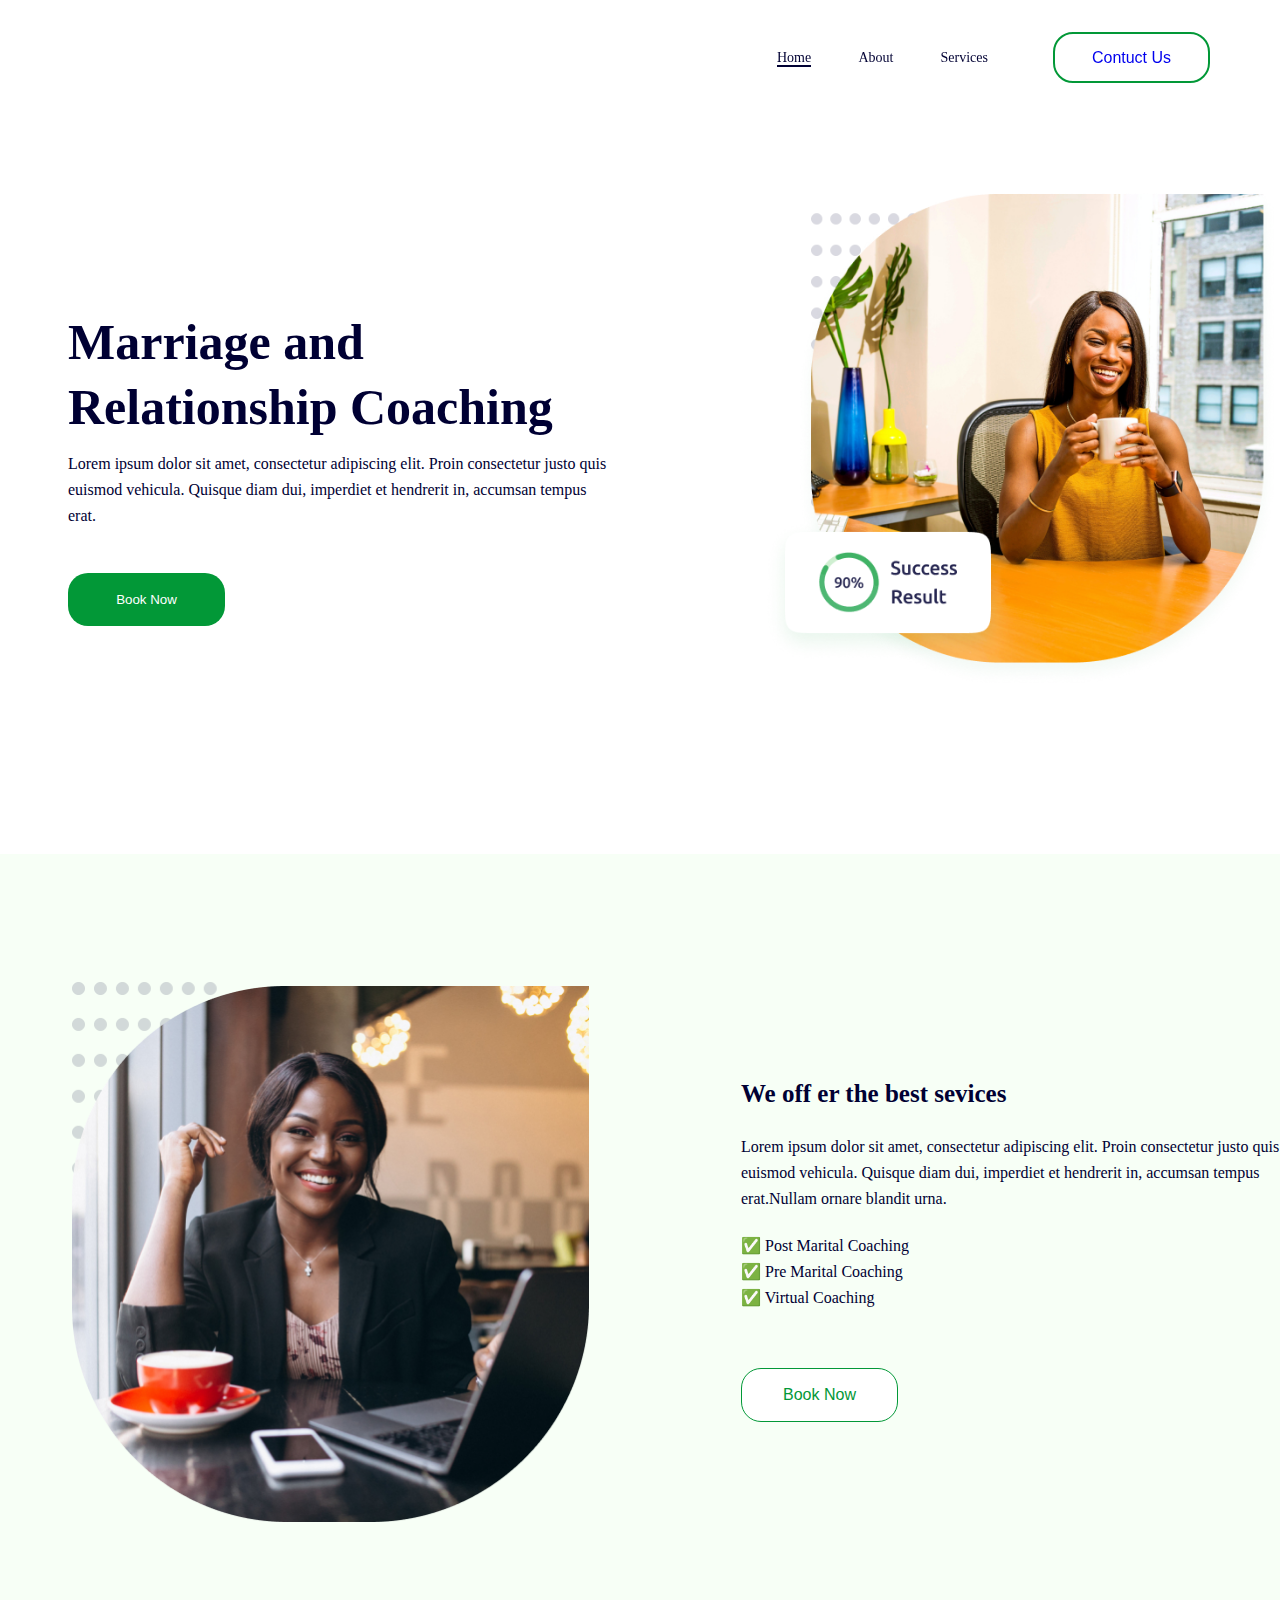
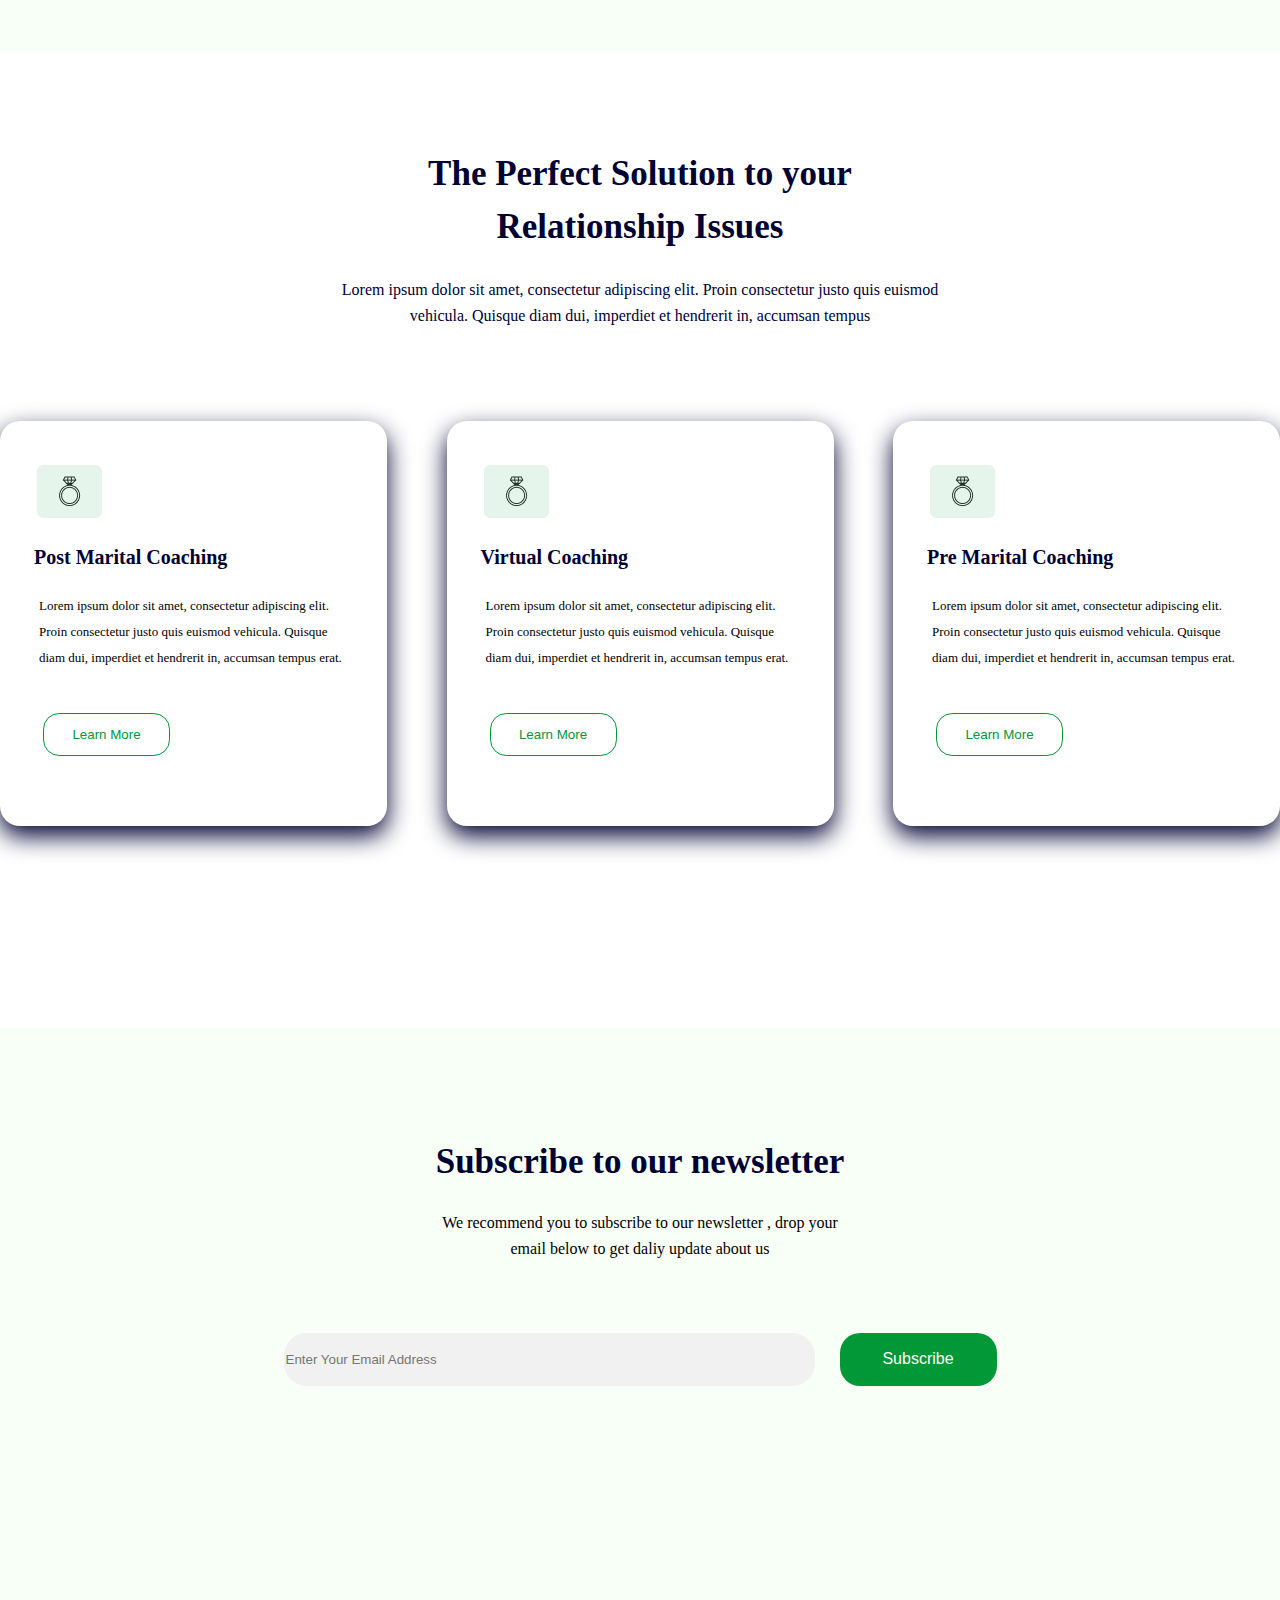
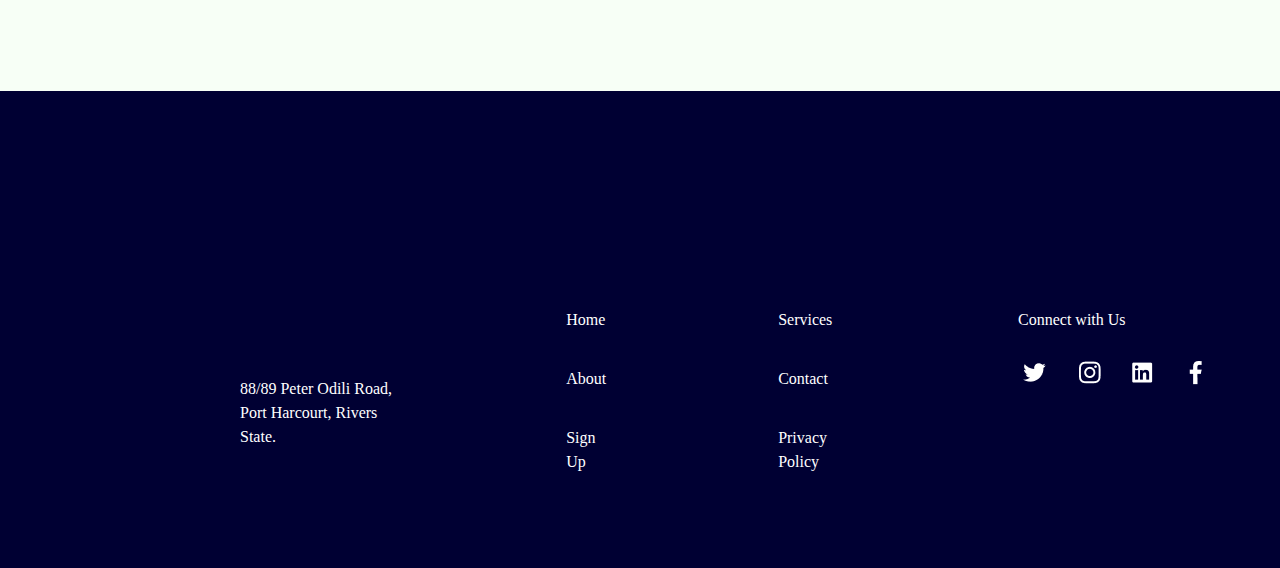
<file: index.html>
<!DOCTYPE html>
<html lang="en">
  <head>
    <meta charset="UTF-8" />
    <meta name="viewport" content="width=device-width, initial-scale=1.0" />
    <title>Dzabila</title>
    <link rel="stylesheet" href="./css/reset.css" />
    <link rel="stylesheet" href="./css/styles.css" />
    <link rel="stylesheet" href="./css/shared.css ">
  </head>
  <body>
    <header>
      <div class="header__container">
        <nav>
          <ul class="nav__list">
            <li><a href="index.html" class="nav__list--a active">Home</a></li>
            <li><a href="about.html" class="nav__list--a">About</a></li>
            <li><a href="services.html" class="nav__list--a">Services</a></li>
          </ul>
        </nav>
        <button class="contact__button" type="button"><a href="contact.html">Contuct Us</a></button>
      </div>
    </header>
    <main>
      <section class="section__one">
        <div class="section__one--container">
          <h1>Marriage and Relationship Coaching</h1>
          <p>
            Lorem ipsum dolor sit amet, consectetur adipiscing elit. Proin
            consectetur justo quis euismod vehicula. Quisque diam dui, imperdiet
            et hendrerit in, accumsan tempus erat.
          </p>
          <button type="button" class="book__button">Book Now</button>
        </div>
        <div class="section__one--image">
          <img src="./img/Group 81.png" alt="Woman drinks coffee" />
        </div>
      </section>
      <section class="section__two">
        <div class="section__two--wrapper">
            <div class="section__two--image">
                <img src="./img/Group 83.png" alt="women smiling" />
              </div>
              <div class="section__two--container">
                <h2>We off er the best sevices</h2>
                <p>
                  Lorem ipsum dolor sit amet, consectetur adipiscing elit. Proin
                  consectetur justo quis euismod vehicula. Quisque diam dui, imperdiet
                  et hendrerit in, accumsan tempus erat.Nullam ornare blandit urna.
                </p>
                <ul class="section__two--list">
                  <li>✅ Post Marital Coaching</li>
                  <li>✅ Pre Marital Coaching</li>
                  <li>✅ Virtual Coaching</li>
                </ul>
                <button type="button" class="book">Book Now</button>
              </div>
        </div>
        
      </section>
      <section class="section__three">
        <h1>The Perfect Solution to your Relationship Issues</h1>
        <h3>
          Lorem ipsum dolor sit amet, consectetur adipiscing elit. Proin
          consectetur justo quis euismod vehicula. Quisque diam dui, imperdiet
          et hendrerit in, accumsan tempus
        </h3>
        <div class="section__three--container">
          <div class="box">
            <div class="icon"><img src="./img/Group 94.png" alt="icon"></div>
            <h2> Post Marital Coaching</h2>
            <p>
              Lorem ipsum dolor sit amet, consectetur adipiscing elit. Proin
              consectetur justo quis euismod vehicula. Quisque diam dui,
              imperdiet et hendrerit in, accumsan tempus erat.
            </p>
            <button type="button" class="learn__button">Learn More</button>
          </div>
          <div class="box">
            <div class="icon"><img src="./img/Group 94.png" alt="icon"></div>
            <h2>Virtual Coaching</h2>
            <p>
              Lorem ipsum dolor sit amet, consectetur adipiscing elit. Proin
              consectetur justo quis euismod vehicula. Quisque diam dui,
              imperdiet et hendrerit in, accumsan tempus erat.
            </p>
            <button type="button" class="learn__button">Learn More</button>
          </div>
          <div class="box">
            <div class="icon"><img src="./img/Group 94.png" alt="icon"></div>
            <h2>Pre Marital Coaching</h2>
            <p>
              Lorem ipsum dolor sit amet, consectetur adipiscing elit. Proin
              consectetur justo quis euismod vehicula. Quisque diam dui,
              imperdiet et hendrerit in, accumsan tempus erat.
            </p>
            <button type="button" class="learn__button">Learn More</button>
          </div>
        </div>
      </section>
      <section class="section__four">
        <div class="section__four--wrapper">
            <h1>Subscribe to our newsletter</h1>
            <p>We recommend you to subscribe to our newsletter , drop 
                your email below to get daliy update about us</p>
            <div class="form">
                <input type="email" placeholder="Enter Your Email Address" class="email">
                <button type="button" class="subscribe__button">Subscribe</button>
            </div>
        </div>
      </section>
    </main>
    <footer>
        <div class="footer__container">
            <address>88/89 Peter Odili Road, Port Harcourt, Rivers State.</address>
            <ul class="footer__list">
                <li><a href="#">Home</a></li>
                <li><a href="#">About</a></li>
                <li><a href="#">Sign Up</a></li>
            </ul>
            <ul class="footer__list">
                <li><a href="#">Services</a></li>
                <li> <a href="#">Contact</a></li>
                <li><a href="#">Privacy  Policy</a></li>
            </ul>
            <div class="connect">
                <p>Connect with Us</p>
                <div class="icons">
                    <img src="./img/carbon_logo-twitter.png" alt="icon">
                    <img src="./img/fe_instagram.png" alt="icon">
                    <img src="./img/Group 2.png" alt="icon">
                    <img src="./img/Group 3.png" alt="icon">
                </div>
            </div>
            
        </div>
    </footer>
  </body>
</html>
</file>
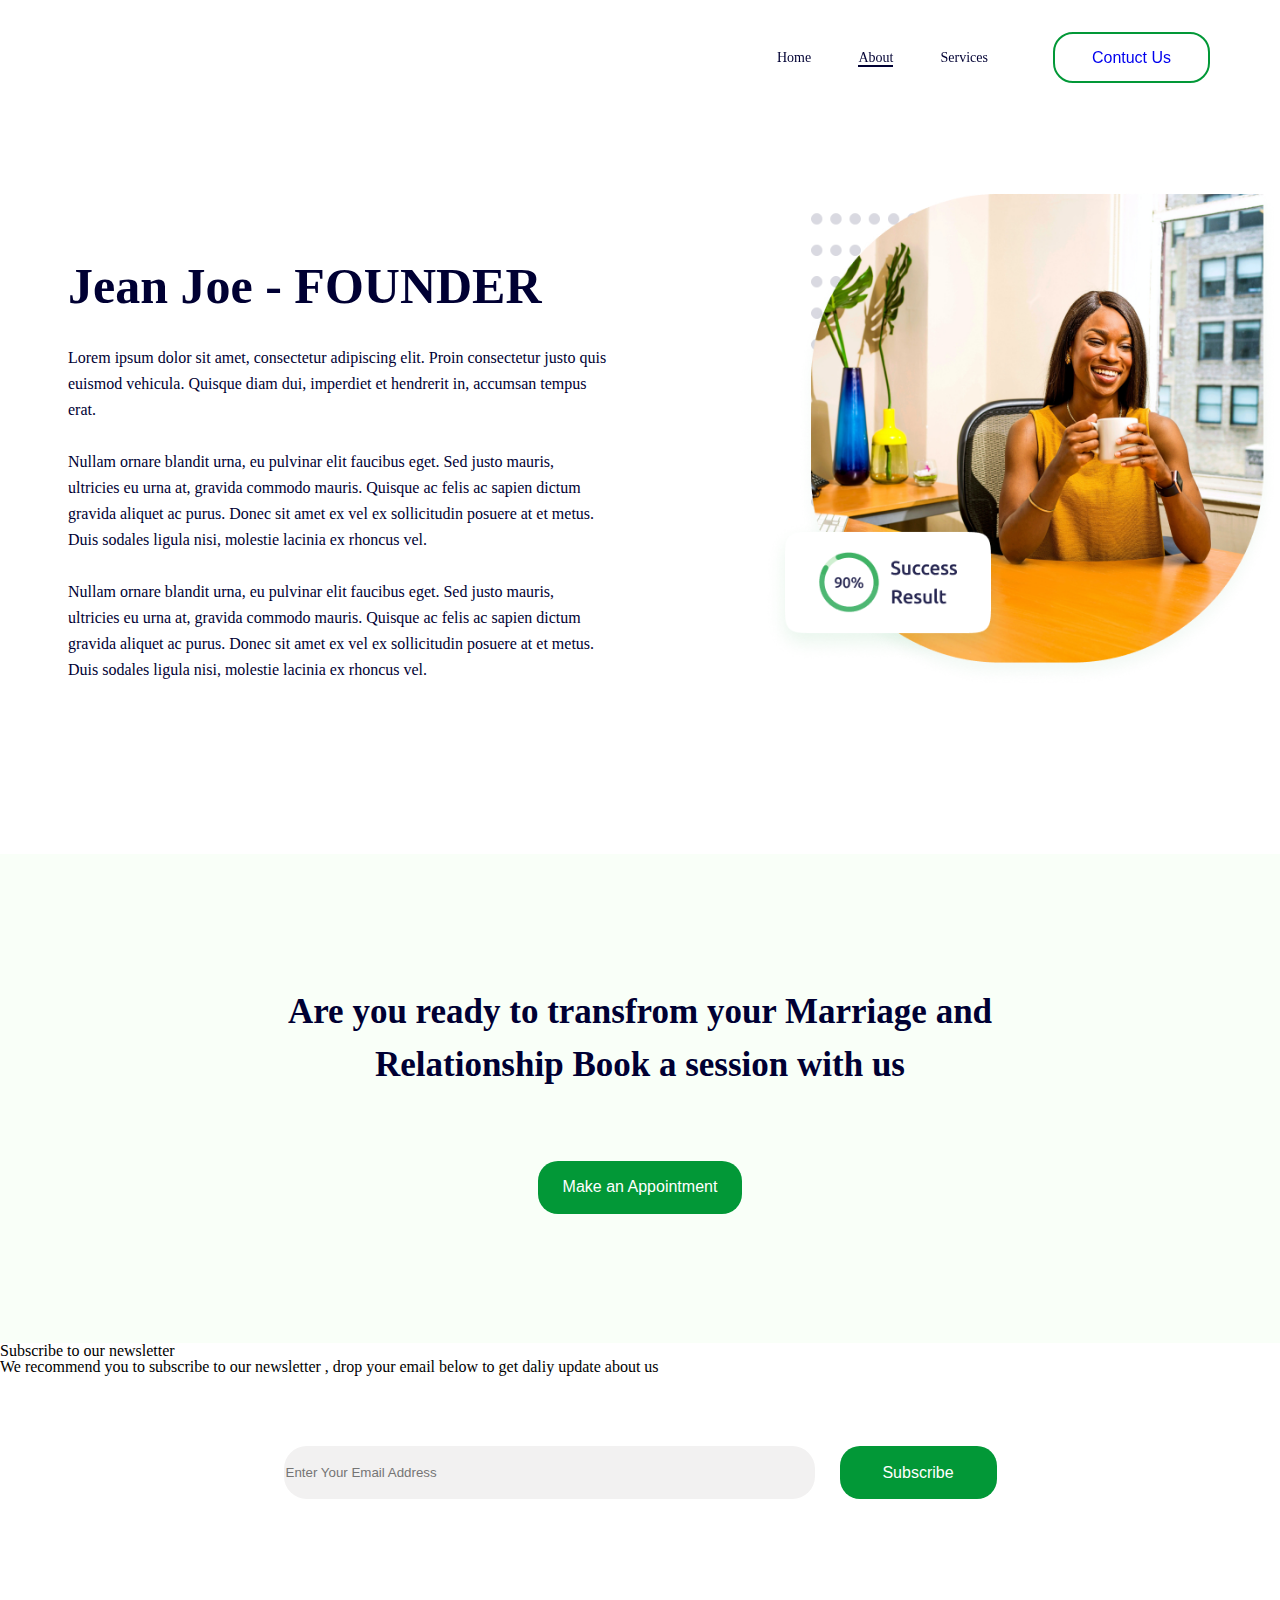
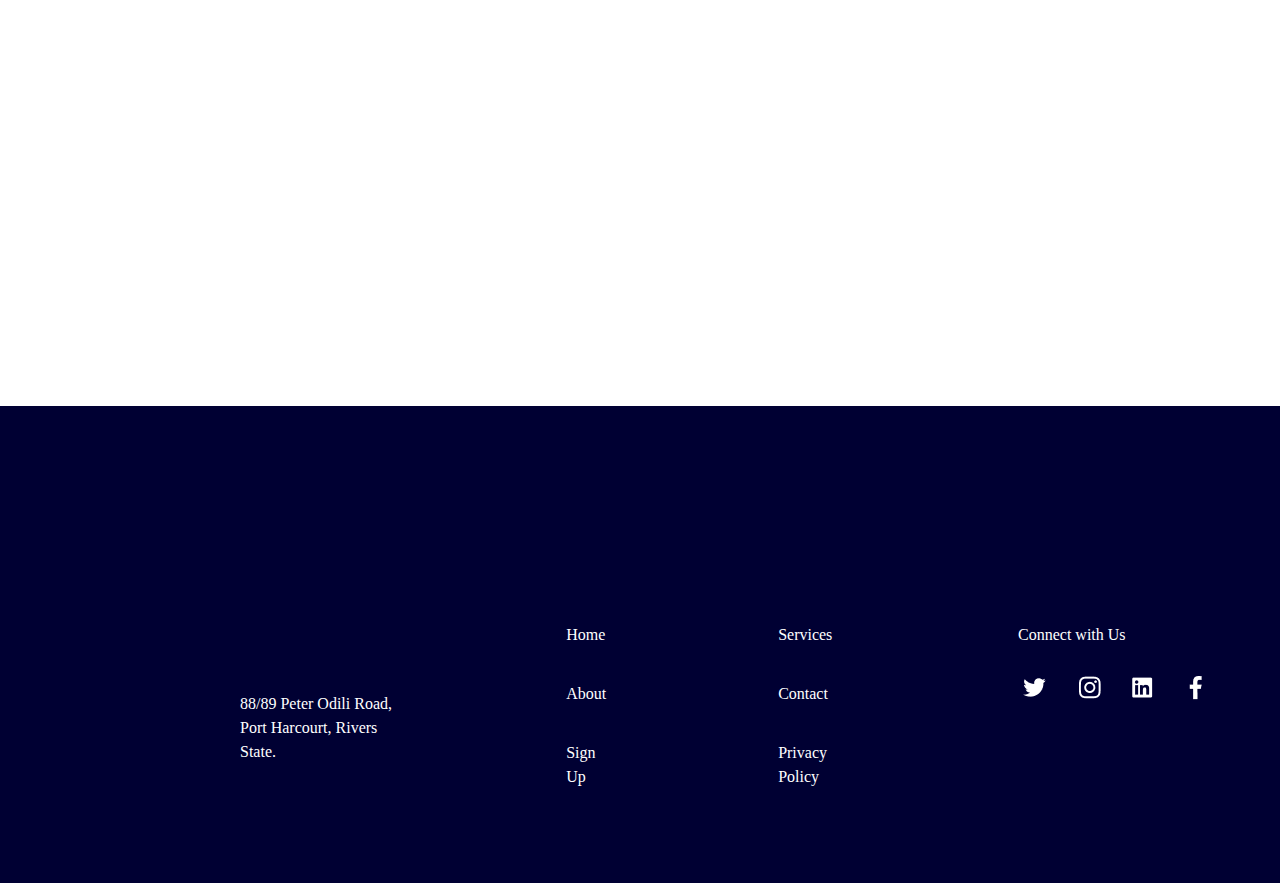
<file: about.html>
<!DOCTYPE html>
<html lang="en">
  <head>
    <meta charset="UTF-8" />
    <meta name="viewport" content="width=device-width, initial-scale=1.0" />
    <title>Dzabila</title>
    <link rel="stylesheet" href="./css/reset.css" />
    <link rel="stylesheet" href="./css/shared.css " />
    <link rel="stylesheet" href="./css/about.css" />
  </head>
  <body>
    <header>
      <div class="header__container">
        <nav>
          <ul class="nav__list">
            <li><a href="index.html" class="nav__list--a">Home</a></li>
            <li><a href="about.html" class="nav__list--a active">About</a></li>
            <li><a href="services.html" class="nav__list--a">Services</a></li>
          </ul>
        </nav>
        <button class="contact__button" type="button"><a href="contact.html">Contuct Us</a></button>
      </div>
    </header>
    <main>
      <section class="section__one">
        <div class="section__one--text">
          <h1>Jean Joe - FOUNDER</h1>
          <p>
            Lorem ipsum dolor sit amet, consectetur adipiscing elit. Proin
            consectetur justo quis euismod vehicula. Quisque diam dui, imperdiet
            et hendrerit in, accumsan tempus erat.
          </p>
          <p>
            Nullam ornare blandit urna, eu pulvinar elit faucibus eget. Sed
            justo mauris, ultricies eu urna at, gravida commodo mauris. Quisque
            ac felis ac sapien dictum gravida aliquet ac purus. Donec sit amet
            ex vel ex sollicitudin posuere at et metus. Duis sodales ligula
            nisi, molestie lacinia ex rhoncus vel.
          </p>
          <p>
            Nullam ornare blandit urna, eu pulvinar elit faucibus eget. Sed
            justo mauris, ultricies eu urna at, gravida commodo mauris. Quisque
            ac felis ac sapien dictum gravida aliquet ac purus. Donec sit amet
            ex vel ex sollicitudin posuere at et metus. Duis sodales ligula
            nisi, molestie lacinia ex rhoncus vel.
          </p>
        </div>
        <div class="section__one--image">
          <img src="./img/Group 81.png" alt="woman drinks coffee" />
        </div>
      </section>
      <section class="section__two">
        <div class="section__two--container">
          <h1>
            Are you ready to transfrom your Marriage and Relationship Book a
            session with us
          </h1>
          <button type="button" class="mkap__button">
            Make an Appointment
          </button>
        </div>
      </section>
      <section class="section__three">
        <div class="section__three1--wrapper">
            <h1>Subscribe to our newsletter</h1>
            <p>We recommend you to subscribe to our newsletter , drop 
                your email below to get daliy update about us</p>
            <div class="form">
                <input type="email" placeholder="Enter Your Email Address" class="email">
                <button type="button" class="subscribe__button">Subscribe</button>
            </div>
        </div>
      </section>
    </main>
    <footer>
      <div class="footer__container">
        <address>88/89 Peter Odili Road, Port Harcourt, Rivers State.</address>
        <ul class="footer__list">
          <li><a href="#">Home</a></li>
          <li><a href="#">About</a></li>
          <li><a href="#">Sign Up</a></li>
        </ul>
        <ul class="footer__list">
          <li><a href="#">Services</a></li>
          <li><a href="#">Contact</a></li>
          <li><a href="#">Privacy Policy</a></li>
        </ul>
        <div class="connect">
          <p>Connect with Us</p>
          <div class="icons">
            <img src="./img/carbon_logo-twitter.png" alt="icon" />
            <img src="./img/fe_instagram.png" alt="icon" />
            <img src="./img/Group 2.png" alt="icon" />
            <img src="./img/Group 3.png" alt="icon" />
          </div>
        </div>
      </div>
    </footer>
  </body>
</html>
</file>
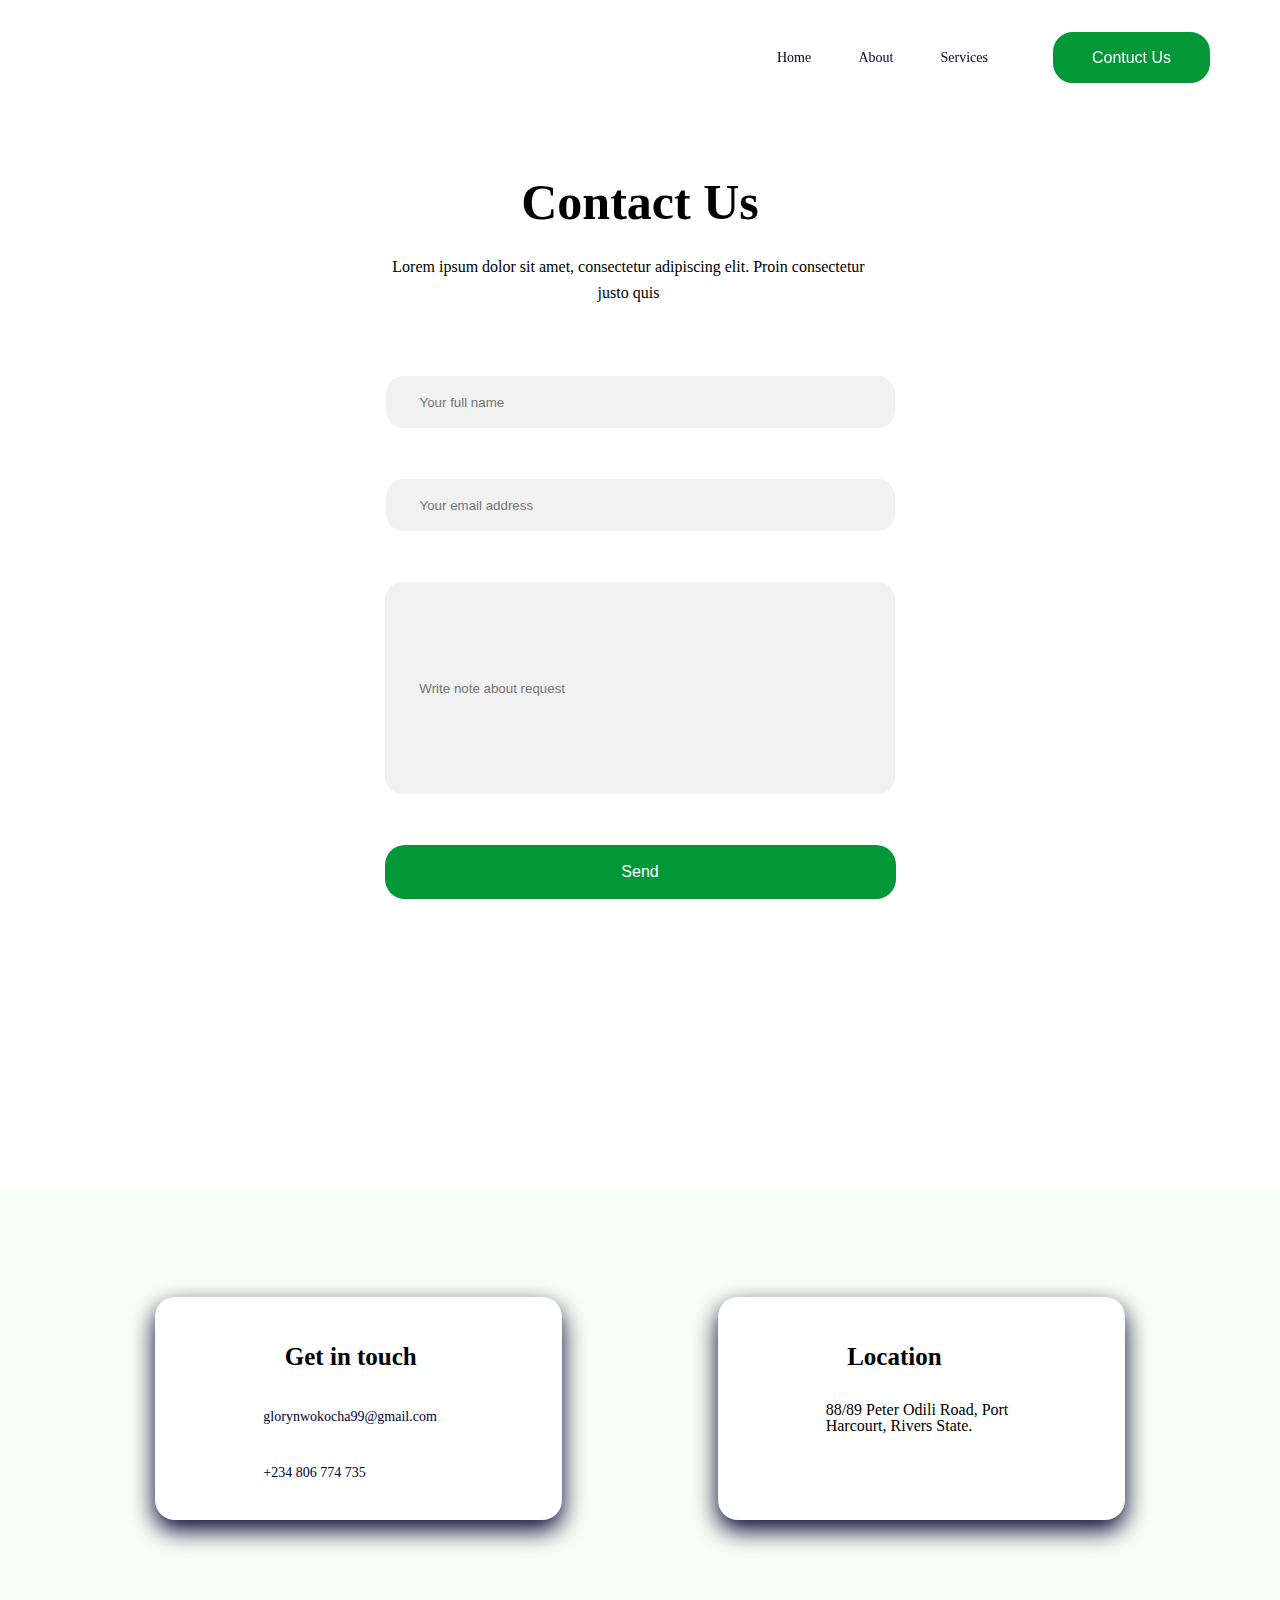
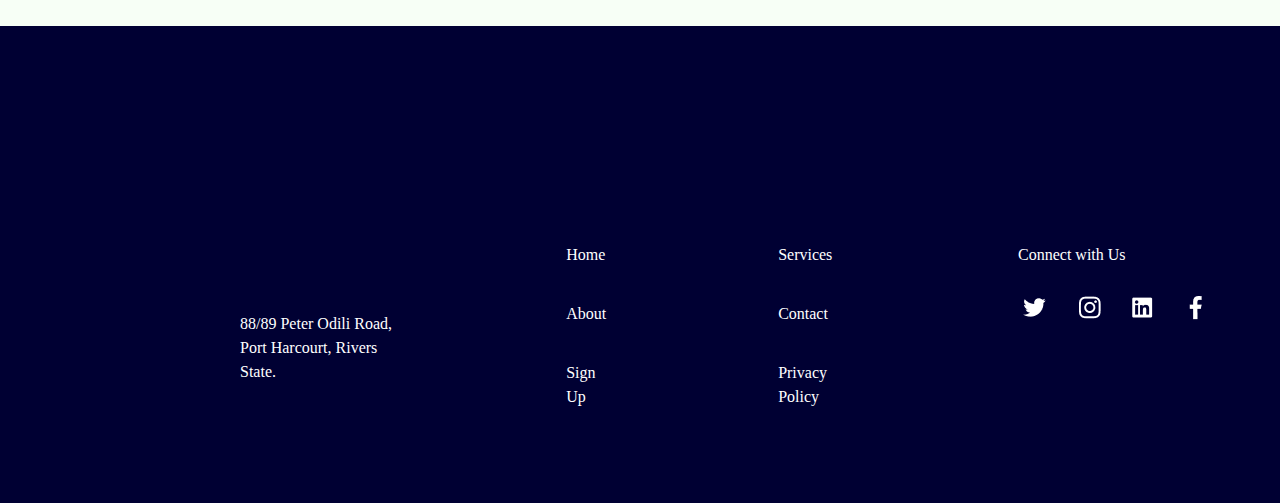
<file: contact.html>
<!DOCTYPE html>
<html lang="en">
  <head>
    <meta charset="UTF-8" />
    <meta name="viewport" content="width=device-width, initial-scale=1.0" />
    <title>Dzabila</title>
    <link rel="stylesheet" href="./css/reset.css" />
    <link rel="stylesheet" href="./css/shared.css " />
    <link rel="stylesheet" href="./css/contact.css" />
  </head>
  <body>
    <header>
      <div class="header__container">
        <nav>
          <ul class="nav__list">
            <li><a href="index.html" class="nav__list--a">Home</a></li>
            <li><a href="about.html" class="nav__list--a">About</a></li>
            <li>
              <a href="services.html" class="nav__list--a">Services</a>
            </li>
          </ul>
        </nav>
        <button class="contact__button active__button" type="button">
          <a href="contact.html">Contuct Us</a>
        </button>
      </div>
    </header>
    <main>
      <section class="section__one">
        <div class="section__one--container">
          <h1>Contact Us</h1>
          <p>
            Lorem ipsum dolor sit amet, consectetur adipiscing elit. Proin
            consectetur justo quis
          </p>
          <input
            type="text"
            name="full name"
            id="name"
            placeholder="Your full name"
          />
          <input
            type="email"
            name="email"
            id="email"
            placeholder="Your email address"
          />
          <input
            type="text"
            name="note"
            id="note"
            placeholder="Write note about request"
          />
          <button type="button" class="send">Send</button>
        </div>
      </section>
      <section class="section__two">
        <div class="section__two--container">
            <div class="box">
                <h2>Get in touch</h2>
                <p><a href="mailto:glorynwokocha99@gmail.com">glorynwokocha99@gmail.com</a></p>
                <p><a href="tel:+234 806 774 735  ">+234 806 774 735  </a></p>
            </div>
            <div class="box">
                <h2>Location</h2>
                <p>88/89 Peter Odili Road, Port Harcourt, Rivers State.</p>
            </div>
        </div>
      </section>
    </main>
    <footer>
      <div class="footer__container">
        <address>88/89 Peter Odili Road, Port Harcourt, Rivers State.</address>
        <ul class="footer__list">
          <li><a href="#">Home</a></li>
          <li><a href="#">About</a></li>
          <li><a href="#">Sign Up</a></li>
        </ul>
        <ul class="footer__list">
          <li><a href="#">Services</a></li>
          <li><a href="#">Contact</a></li>
          <li><a href="#">Privacy Policy</a></li>
        </ul>
        <div class="connect">
          <p>Connect with Us</p>
          <div class="icons">
            <img src="./img/carbon_logo-twitter.png" alt="icon" />
            <img src="./img/fe_instagram.png" alt="icon" />
            <img src="./img/Group 2.png" alt="icon" />
            <img src="./img/Group 3.png" alt="icon" />
          </div>
        </div>
      </div>
    </footer>
  </body>
</html>
</file>
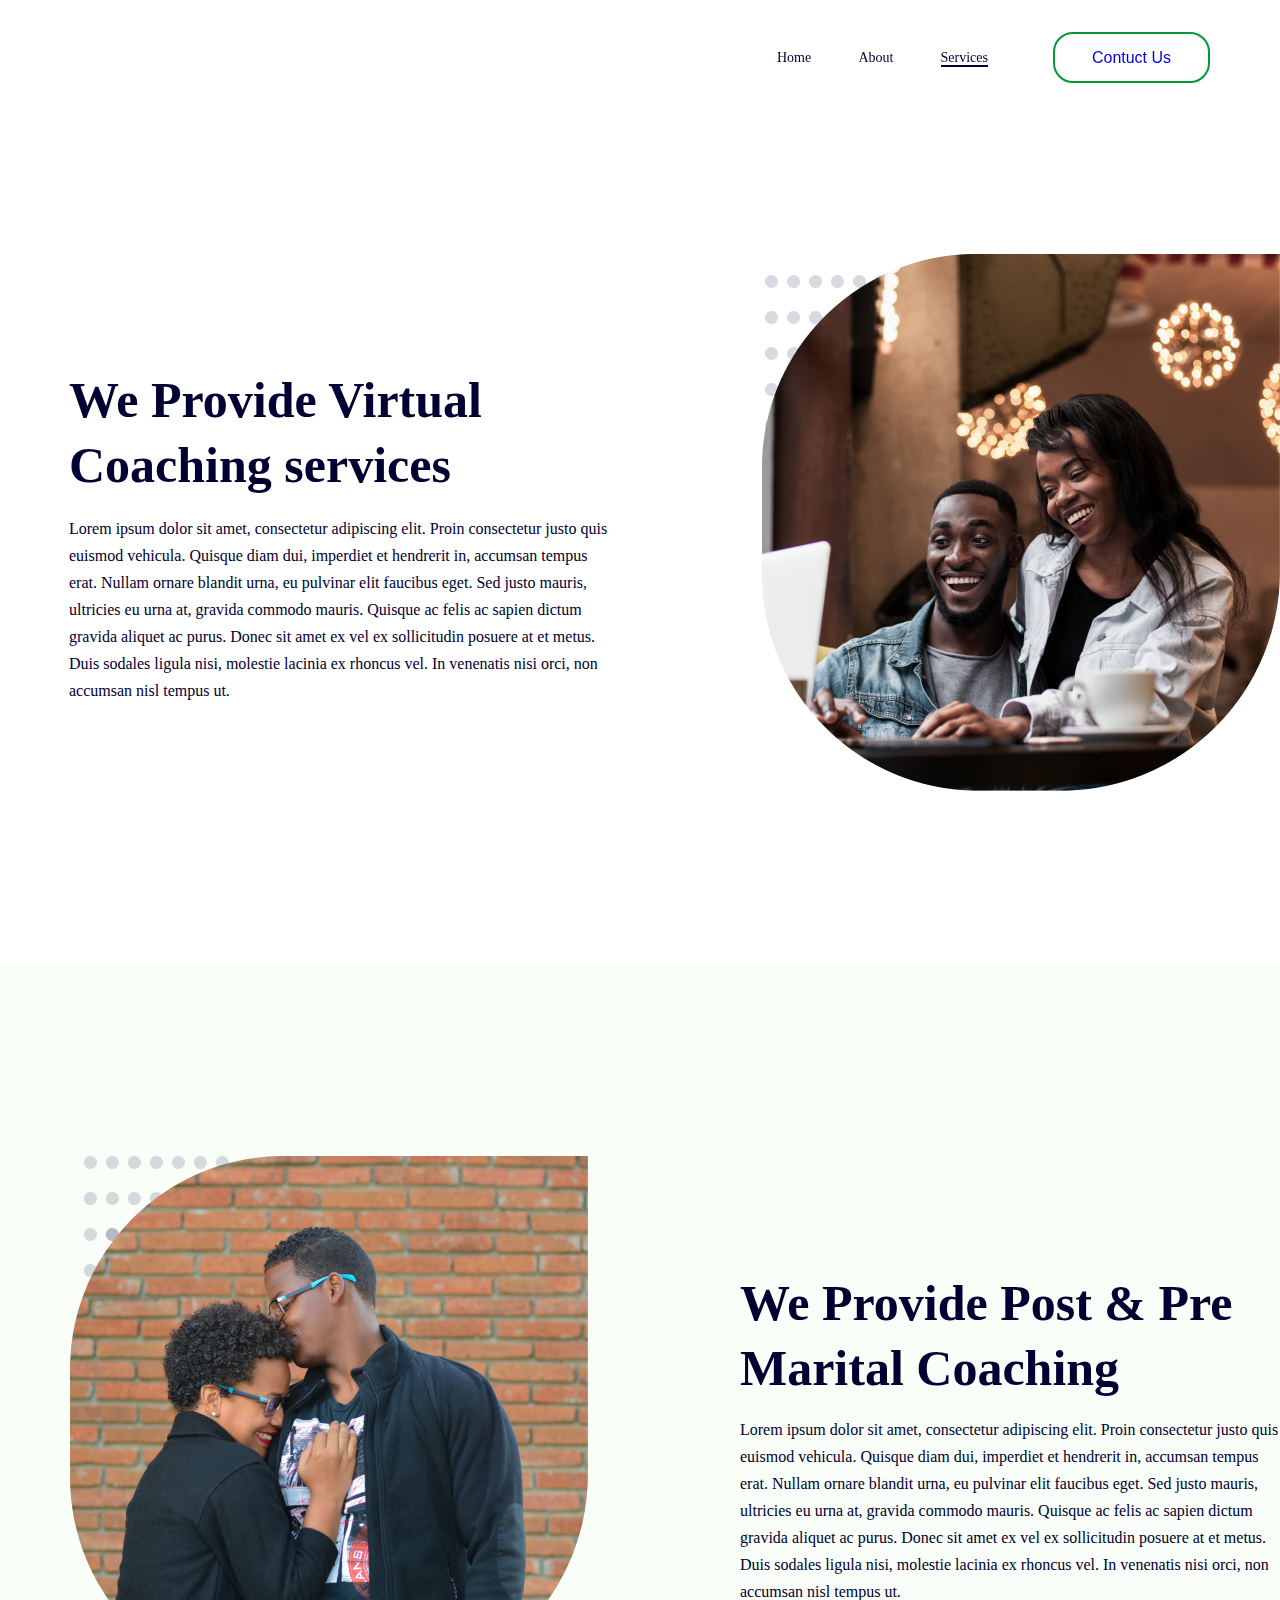
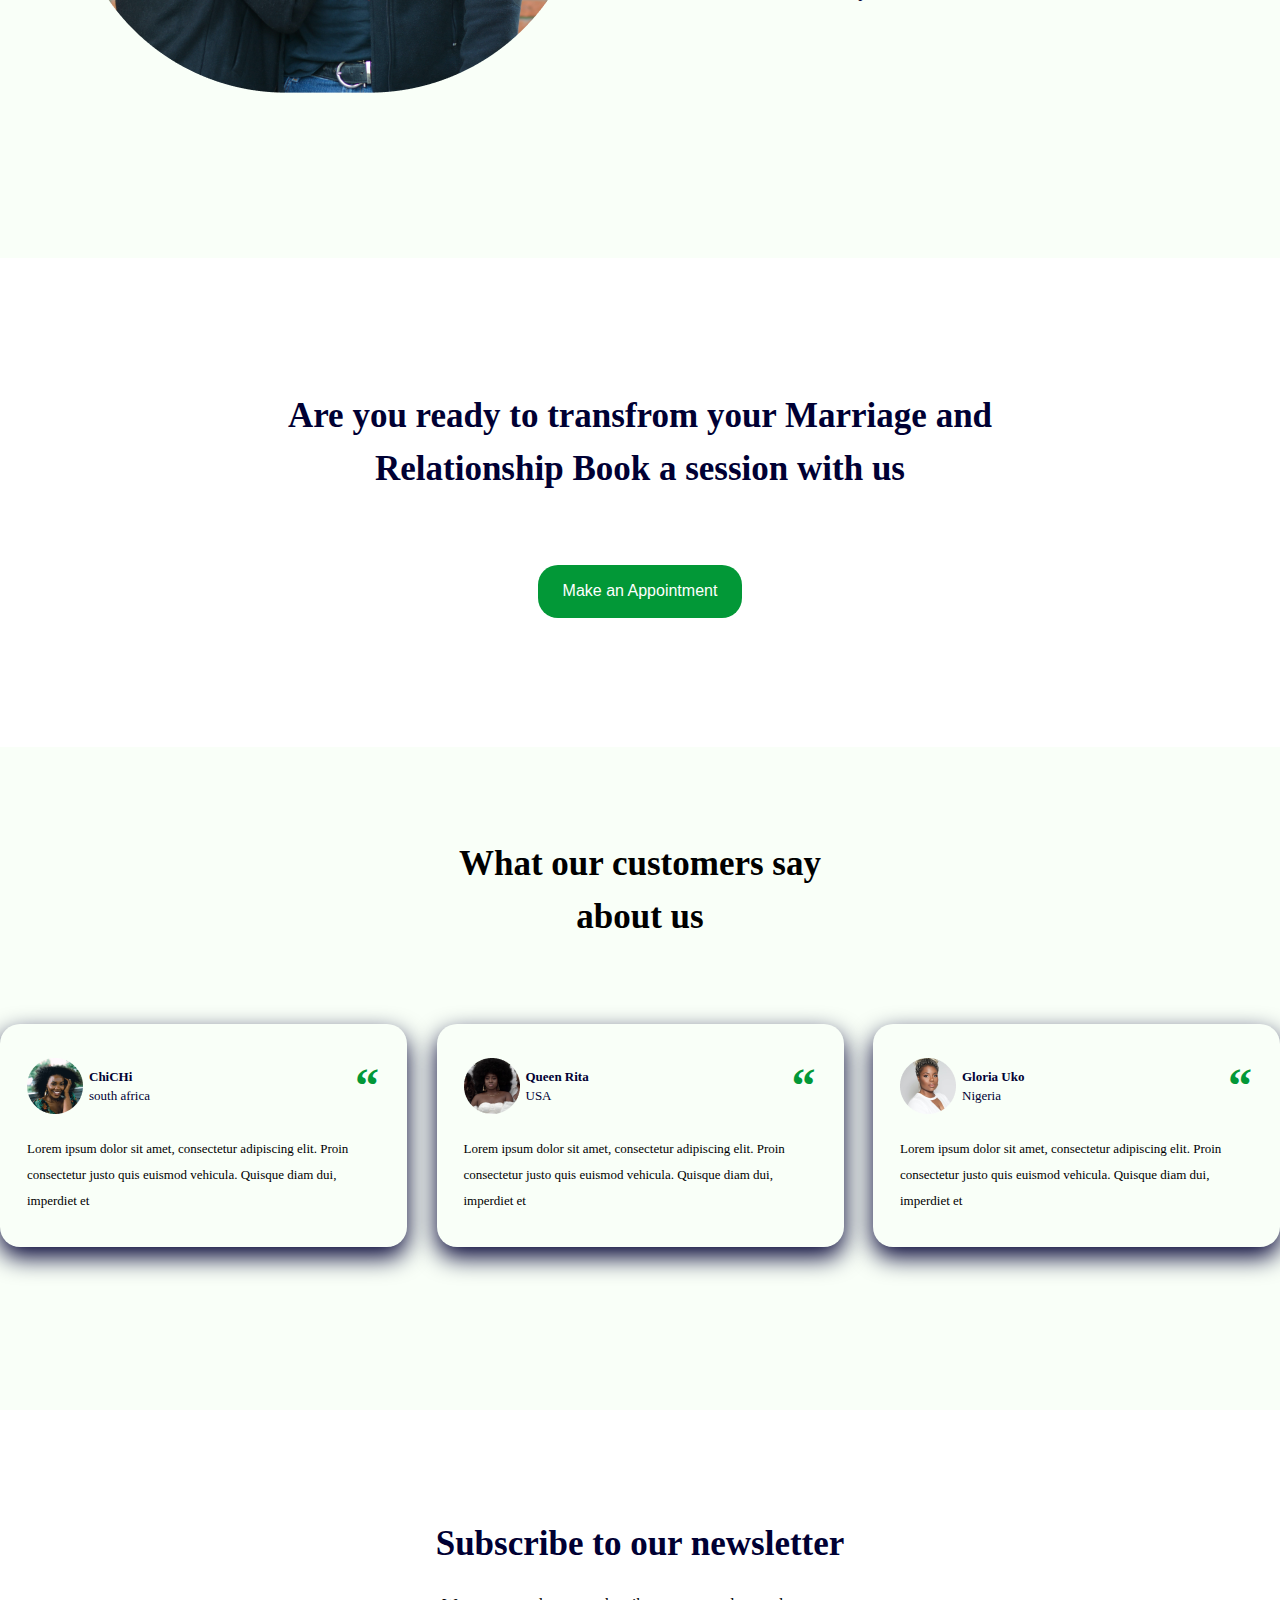
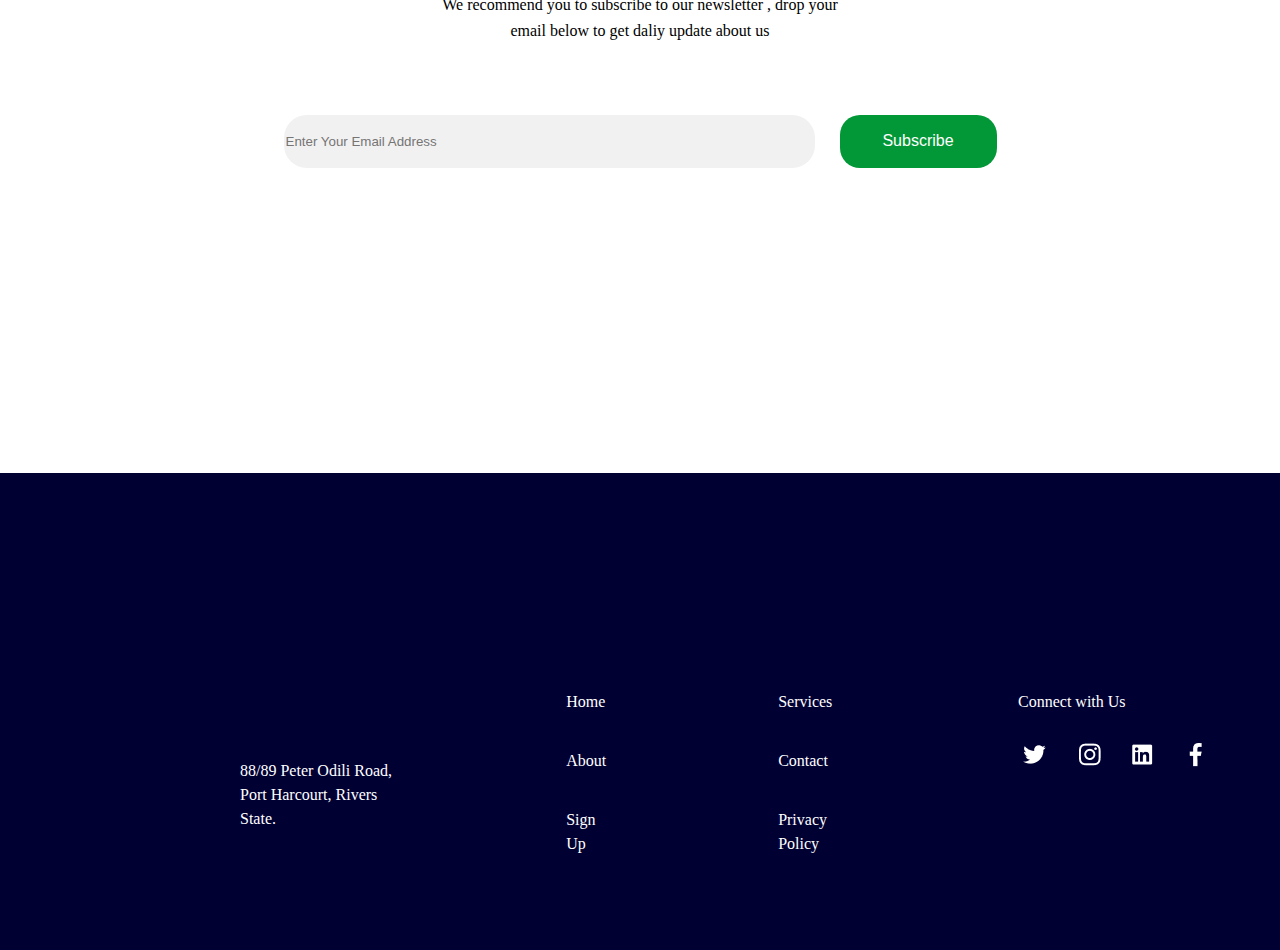
<file: services.html>
<!DOCTYPE html>
<html lang="en">
  <head>
    <meta charset="UTF-8" />
    <meta name="viewport" content="width=device-width, initial-scale=1.0" />
    <title>Dzabila</title>
    <link rel="stylesheet" href="./css/reset.css" />
    <link rel="stylesheet" href="./css/shared.css " />
    <link rel="stylesheet" href="./css/services.css" />
  </head>
  <body>
    <header>
      <div class="header__container">
        <nav>
          <ul class="nav__list">
            <li><a href="index.html" class="nav__list--a">Home</a></li>
            <li><a href="about.html" class="nav__list--a">About</a></li>
            <li>
              <a href="services.html" class="nav__list--a active">Services</a>
            </li>
          </ul>
        </nav>
        <button class="contact__button" type="button"><a href="contact.html">Contuct Us</a></button>
      </div>
    </header>
    <main>
      <section class="section__one">
        <div class="section__one--text">
          <h1>
            We Provide Virtual<br />
            Coaching services
          </h1>
          <p>
            Lorem ipsum dolor sit amet, consectetur adipiscing elit. Proin
            consectetur justo quis euismod vehicula. Quisque diam dui, imperdiet
            et hendrerit in, accumsan tempus erat. Nullam ornare blandit urna,
            eu pulvinar elit faucibus eget. Sed justo mauris, ultricies eu urna
            at, gravida commodo mauris. Quisque ac felis ac sapien dictum
            gravida aliquet ac purus. Donec sit amet ex vel ex sollicitudin
            posuere at et metus. Duis sodales ligula nisi, molestie lacinia ex
            rhoncus vel. In venenatis nisi orci, non accumsan nisl tempus ut.
          </p>
        </div>
        <div class="section__one--image">
          <img src="./img/Group 117.png" alt="couple work together" />
        </div>
      </section>
      <section class="section__two">
        <div class="section__two--container">
          <div class="section__two--image">
            <img src="./img/Group 118.png" alt="couple" />
          </div>
          <div class="section__two--text">
            <h1>We Provide Post & Pre Marital Coaching</h1>
            <p>
              Lorem ipsum dolor sit amet, consectetur adipiscing elit. Proin
              consectetur justo quis euismod vehicula. Quisque diam dui,
              imperdiet et hendrerit in, accumsan tempus erat. Nullam ornare
              blandit urna, eu pulvinar elit faucibus eget. Sed justo mauris,
              ultricies eu urna at, gravida commodo mauris. Quisque ac felis ac
              sapien dictum gravida aliquet ac purus. Donec sit amet ex vel ex
              sollicitudin posuere at et metus. Duis sodales ligula nisi,
              molestie lacinia ex rhoncus vel. In venenatis nisi orci, non
              accumsan nisl tempus ut.
            </p>
          </div>
        </div>
      </section>
      <section class="section__three">
        <div class="section__three--container">
          <h1>
            Are you ready to transfrom your Marriage and Relationship Book a
            session with us
          </h1>
          <button type="button" class="mkap__button">
            Make an Appointment
          </button>
        </div>
      </section>
      <section class="section__four">
        <div class="section__four--container">
          <h1>What our customers say about us</h1>
          <div class="comments__container">
            <div class="box">
              <div class="box__container">
                <img src="./img/Ellipse 12.png" alt="profile picture" />
                <div class="name__origin">
                  <h2>ChiCHi</h2>
                  <p>south africa</p>
                </div>
                <p class="brackets">“</p>
              </div>
              <p class="box__descr">
                Lorem ipsum dolor sit amet, consectetur adipiscing elit. Proin
                consectetur justo quis euismod vehicula. Quisque diam dui,
                imperdiet et
              </p>
            </div>
            <div class="box">
                <div class="box__container">
                    <img src="./img/Ellipse 13.png" alt="profile picture" />
                    <div class="name__origin">
                      <h2>Queen Rita</h2>
                      <p>USA</p>
                    </div>
                    <p class="brackets">“</p>
                  </div>
                  <p class="box__descr">
                    Lorem ipsum dolor sit amet, consectetur adipiscing elit. Proin
                    consectetur justo quis euismod vehicula. Quisque diam dui,
                    imperdiet et
                  </p>
            </div>
            <div class="box">
                <div class="box__container">
                    <img src="./img/Ellipse 14.png" alt="profile picture" />
                    <div class="name__origin">
                      <h2>Gloria Uko</h2>
                      <p>Nigeria</p>
                    </div>
                    <p class="brackets">“</p>
                  </div>
                  <p class="box__descr">
                    Lorem ipsum dolor sit amet, consectetur adipiscing elit. Proin
                    consectetur justo quis euismod vehicula. Quisque diam dui,
                    imperdiet et
                  </p>
            </div>
          </div>
        </div>
      </section>
      <section class="section__five">
        <div class="section__five--wrapper">
            <h1>Subscribe to our newsletter</h1>
            <p>We recommend you to subscribe to our newsletter , drop 
                your email below to get daliy update about us</p>
            <div class="form">
                <input type="email" placeholder="Enter Your Email Address" class="email">
                <button type="button" class="subscribe__button">Subscribe</button>
            </div>
        </div>
      </section>
    </main>
    <footer>
      <div class="footer__container">
        <address>88/89 Peter Odili Road, Port Harcourt, Rivers State.</address>
        <ul class="footer__list">
          <li><a href="#">Home</a></li>
          <li><a href="#">About</a></li>
          <li><a href="#">Sign Up</a></li>
        </ul>
        <ul class="footer__list">
          <li><a href="#">Services</a></li>
          <li><a href="#">Contact</a></li>
          <li><a href="#">Privacy Policy</a></li>
        </ul>
        <div class="connect">
          <p>Connect with Us</p>
          <div class="icons">
            <img src="./img/carbon_logo-twitter.png" alt="icon" />
            <img src="./img/fe_instagram.png" alt="icon" />
            <img src="./img/Group 2.png" alt="icon" />
            <img src="./img/Group 3.png" alt="icon" />
          </div>
        </div>
      </div>
    </footer>
  </body>
</html>
</file>
<file: css/styles.css>
.section__one {
  display: flex;
  max-width: 1440px;
  width: 100%;
  height: 854px;
  margin: 0 auto;
}
.section__one--container {
  width: 630px;
  height: 290.35px;
  margin-top: 310px;
  margin-left: 68px;
}
.section__one--container h1 {
  font-size: 50px;
  color: #000033;
  font-weight: 700;
  line-height: 65px;
}
.section__one--container p {
  font-size: 16px;
  font-weight: 300;
  color: #000033;
  line-height: 26px;
  margin-top: 11px;
}
.book__button {
  width: 157px;
  height: 53.35px;
  background-color: #029837;
  color: white;
  border-radius: 20px;
  border: none;
  margin-top: 44px;
}
.book__button:hover {
  cursor: pointer;
}
.section__one--image {
  max-width: 517px;
  width: 100%;
  margin-top: 187px;
  margin-left: 154px;
}
.section__one--image img {
  width: 100%;
  height: auto;
}
.section__two {
    width: 100%;
    background-color: #f7fff6;
}
.section__two--wrapper {
  display: flex;
  max-width: 1440px;
  width: 100%;
  margin: 0 auto;
  height: 798px;
}
.section__two--image {
  margin-left: 72px;
  margin-top: 128px;
  max-width: 517px;
  width: 100%;
}
.section__two--image img {
  width: 100%;
  height: auto;
}
.section__two--container {
  max-width: 625px;
  width: 100%;
  height: 355.35px;
  margin-top: 221px;
  margin-left: 152px;
}
.section__two--container h2 {
  font-size: 25px;
  color: #000033;
  font-weight: 700;
  line-height: 37.5px;
}
.section__two--container p {
  font-size: 16px;
  font-weight: 400;
  line-height: 26px;
  color: #000033;
  margin-top: 21px;
}
.section__two--list {
  margin-top: 21px;
}
.section__two--list li {
  font-size: 16px;
  font-weight: 400;
  line-height: 26px;
  color: #000033;
}
.book {
  width: 157px;
  height: 53.35px;
  border: 1px solid #029837;
  background-color: white;
  color: #029837;
  border-radius: 20px;
  font-size: 16px;
  font-weight: 400;
  line-height: 26px;
  margin-top: 57.68px;
}
.book:hover {
  cursor: pointer;
}
.section__three {
  max-width: 1440px;
  width: 100%;
  margin: 0 auto;
  height: 880px;
}
.section__three h1 {
  width: 509px;
  text-align: center;
  margin: 0 auto;
  font-size: 35px;
  font-weight: 700;
  line-height: 52.5px;
  color: #000033;
  margin-top: 96px;
}
.section__three h3 {
    width: 598px;
    margin: 0 auto;
    margin-top: 24px;
    font-size: 16px;
    font-weight: 300;
    color: #000033;
    line-height: 26px;
    text-align: center;
}
.section__three--container {
    max-width: 1299px;
    width: 100%;
    margin: 0 auto;
    margin-top: 92px;
    display: flex;
    justify-content: space-between;
}
.box {
    width: 387px;
    height: 405px;
    box-shadow: 0px 10px 25px 0px #000033;
    border-radius: 20px;
}
.icon {
    margin-top: 44px;
    margin-left: 37px;
}
.box h2 {
    font-size: 20px;
    font-weight: 700;
    line-height: 30px;
    color: #000033;
    margin-top: 21px;
    margin-left: 34px;
}
.box p {
    width: 315px;
    font-size: 13px;
    font-weight: 300;
    line-height: 26px;
    margin-top: 21px;
    margin-left: 39px;
}
.learn__button {
    width: 127px;
    height: 43.13px;
    border: 1px solid #029837;
    background-color: white;
    color: #029837;
    border-radius: 16.18px;
    margin-top: 42px;
    margin-left: 43px;
}
.learn__button:hover {
    cursor: pointer;
}
.section__four {
    width: 100%;
    height: 663px;
    background-color: #F7FFF6;
}
.section__four--wrapper {
    max-width: 1440px;
    width: 100%;
    margin: 0 auto;
    height: 663px;
    padding-top: 1px;
}
.section__four--wrapper h1 {
    width: 464px;
    font-size: 35px;
    font-weight: 700;
    line-height: 52.5px;
    color: #000033;
    text-align: center;
    margin: 0 auto;
    margin-top: 107px;
}
.section__four--wrapper p {
    font-size: 16px;
    font-weight: 300;
    line-height: 26px;
    text-align: center;
    width: 410px;
    margin: 0 auto;
    margin-top: 21px;
}
.form {
    width: 713px;
    margin: 0 auto;
    margin-top: 71px;
    display: flex;
    justify-content: space-between;
}
.email {
    width: 531px;
    height: 53px;
    background-color: #F2F1F1;
    border-radius: 22.67px;
    border: none;
    outline: none;
}
.subscribe__button {
    width: 157px;
    height: 53.35px;
    border-radius: 20px;
    color: white;
    background-color: #029837;
    border: none;
    outline: none;
    font-size: 16px;
    font-weight: 400;
    line-height: 26px;
}
.subscribe__button:hover {
    cursor: pointer;
}
</file>
<file: css/shared.css>
header {
  max-width: 1440px;
  width: 100%;
  position: fixed;
  top: 0;
  margin: 0 auto;
  display: flex;
  justify-content: flex-end;
}
.header__container {
  max-width: 433px;
  width: 100%;
  display: flex;
  justify-content: space-between;
  margin-top: 32px;
  margin-right: 70px;
  align-items: center;
}
nav {
  max-width: 211px;
  width: 100%;
}
.nav__list {
  display: flex;
  justify-content: space-between;
}
.nav__list--a {
  font-size: 14px;
  font-weight: 400;
  color: #000033;
  line-height: 24px;
}
.active {
  border-bottom: 2px solid #000033;
}
.contact__button {
  width: 157px;
  height: 51.35px;
  border-radius: 20px;
  border: 2px solid #029837;
  background-color: white;
  color: #029837;
  font-size: 16px;
  line-height: 24px;
  font-weight: 400;
}
.contact__button:hover {
  cursor: pointer;
}
footer {
  width: 100%;
  height: 477px;
  background-color: #000033;
  padding-top: 1px;
}
.footer__container {
  max-width: 1140px;
  width: 100%;
  height: 243px;
  margin: 0 auto;
  margin-top: 59px;
  display: flex;
}
.footer__container address {
  width: 213px;
  font-size: 16px;
  font-weight: 400;
  line-height: 24px;
  color: white;
  margin-top: 226px;
  margin-left: 170px;
}
.footer__list {
  margin-top: 157px;
  margin-left: 172px;
}
.footer__list a {
  color: white;
  font-size: 16px;
  font-weight: 400;
  line-height: 24px;
}
.footer__list li {
  margin-bottom: 35px;
}
.connect {
  width: 192px;
  height: 80.86px;
  margin-top: 157px;
  margin-left: 172px;
}
.connect p {
  color: white;
  font-size: 16px;
  font-weight: 400;
  line-height: 24px;
}
.icons {
  width: 192px;
  height: 32.86px;
  display: flex;
  justify-content: space-between;
  align-items: center;
  margin-top: 24px;
}


@media (max-width: 1024px){
  .footer__container {
    flex-direction: column;
    height: 100%;
  }
  footer {
    height: 100%;
  }
}
</file>
<file: css/about.css>
.section__one {
    max-width: 1440px;
    width: 100%;
    height: 854px;
    margin: 0 auto;
    display: flex;
}
.section__one--text {
    width: 630px;
    height: 403px;
    margin-top: 254px;
    margin-left: 68px;
}
.section__one--text h1 {
    font-size: 50px;
    font-weight: 700;
    line-height: 65px;
    color: #000033;
}
.section__one--text p {
    font-size: 16px;
    font-weight: 300;
    line-height: 26px;
    color: #000033;
    margin-top: 26px;
}
.section__one--image {
    max-width: 517px;
    width: 100%;
    margin-top: 187px;
    margin-left: 154px;
}
.section__one--image img {
    width: 100%;
    height: auto;
}
.section__two {
    width: 100%;
    background-color: #F9FFF8;
}
.section__two--container {
    max-width: 1440px;
    width: 100%;
    height: 489px;
    margin: 0 auto;
    padding-top: 1px;
}
.section__two--container h1 {
    width: 773px;
    margin: 0 auto;
    margin-top: 131px;
    font-size: 35px;
    font-weight: 700;
    line-height: 52.5px;
    color: #000033;
    text-align: center;
}
.mkap__button {
    width: 204px;
    height: 53.35px;
    border-radius: 20px;
    border: none;
    background-color: #029837;
    color: white;
    font-size: 16px;
    font-weight: 400;
    line-height: 26px;
    display: block;
    margin: 0 auto;
    margin-top: 69.68px;
}
.mkap__button:hover {
    cursor: pointer;
}
.section__three {
    width: 100%;
    height: 663px;
}
.section__three--wrapper {
    max-width: 1440px;
    width: 100%;
    margin: 0 auto;
    height: 663px;
    padding-top: 1px;
}
.section__three--wrapper h1 {
    width: 464px;
    font-size: 35px;
    font-weight: 700;
    line-height: 52.5px;
    color: #000033;
    text-align: center;
    margin: 0 auto;
    margin-top: 107px;
}
.section__three--wrapper p {
    font-size: 16px;
    font-weight: 300;
    line-height: 26px;
    text-align: center;
    width: 410px;
    margin: 0 auto;
    margin-top: 21px;
}
.form {
    width: 713px;
    margin: 0 auto;
    margin-top: 71px;
    display: flex;
    justify-content: space-between;
}
.email {
    width: 531px;
    height: 53px;
    background-color: #F2F1F1;
    border-radius: 22.67px;
    border: none;
    outline: none;
}
.subscribe__button {
    width: 157px;
    height: 53.35px;
    border-radius: 20px;
    color: white;
    background-color: #029837;
    border: none;
    outline: none;
    font-size: 16px;
    font-weight: 400;
    line-height: 26px;
}
.subscribe__button:hover {
    cursor: pointer;
}
</file>
<file: css/contact.css>
.active__button {
    background-color: #029837;
    color: white;
}
.active__button a {
    color: white;
}
.section__one {
    max-width: 1440px;
    width: 100%;
    height: 1024px;
    margin: 0 auto;
}
.section__one--container {
    width: 511px;
    height: 733.35px;
    margin: 0 auto;
    margin-top: 165px;
    text-align: center;
}
.section__one--container h1 {
    font-size: 50px;
    font-weight: 700;
    line-height: 75px;
}
.section__one--container p {
    width: 488px;
    font-size: 16px;
    font-weight: 300;
    line-height: 26px;
    margin-top: 14px;
    text-align: center;
}
#name {
    width: 509px;
    height: 52px;
    margin: 0 auto;
    margin-top: 70px;
    border-radius: 17.34px;
    border: none;
    outline: none;
    background-color: #F2F1F1;
    color: #6B728066;
    padding-left: 34px;
}
#email {
    width: 509px;
    height: 52px;
    margin: 0 auto;
    margin-top: 51px;
    border-radius: 17.34px;
    border: none;
    outline: none;
    background-color: #F2F1F1;
    color: #6B728066;
    padding-left: 34px;
}
#note {
    width: 509.35px;
    height: 212px;
    border-radius: 17.34px;
    border: none;
    outline: none;
    background-color: #F2F1F1;
    color: #6B728066;
    padding-left: 34px;
    margin: 0 auto;
    margin-top: 51px;
}
#note::placeholder {
    vertical-align: top;
}
.send {
    width: 511px;
    height: 54px;
    margin: 0 auto;
    margin-top: 51px;
    background-color: #029837;
    color: white;
    border-radius: 20px;
    border: none;
    font-size: 16px;
    line-height: 26px;
}
.send:hover {
    cursor: pointer;
}
.section__two {
    width: 100%;
    background-color: #F7FFF6;
}
.section__two--container {
    max-width: 1440px;
    width: 100%;
    height: 437px;
    margin: 0 auto;
    padding-top: 1px;
    display: flex;
    justify-content: space-evenly;
}
.box {
    width: 407px;
    height: 223px;
    margin-top: 107px;
    border-radius: 20px;
    box-shadow: 0px 10px 25px 0px #000033;
    background-color: white;
}
.box h2 {
    font-size: 25px;
    line-height: 37.5px;
    font-weight: 700;
    width: 148px;
    margin: 0 auto;
    margin-top: 41px;
}
.box p {
    margin: 0 auto;
    margin-top: 26px;
    width: 191px;
}
.box a{
    font-size: 14px;
    line-height: 30px;
    font-weight: 400;
    color: #000033;
}
</file>
<file: css/services.css>
.section__one {
  max-width: 1440px;
  width: 100%;
  height: 966px;
  margin: 0 auto;
  display: flex;
}
.section__one--text {
  width: 631px;
  height: 309px;
  margin-top: 368px;
  margin-left: 69px;
}
.section__one--text h1 {
  font-size: 50px;
  line-height: 65px;
  font-weight: 700;
  color: #000033;
}
.section__one--text p {
  font-size: 16px;
  font-weight: 300;
  line-height: 27px;
  color: #000033;
  margin-top: 17px;
}
.section__one--image {
  max-width: 517.88px;
  width: 100%;
  margin-top: 254px;
  margin-left: 152px;
}
.section__one--image img {
  width: 100%;
  height: auto;
}
.section__two {
  width: 100%;
  background-color: #f9fff8;
}
.section__two--container {
  max-width: 1440px;
  width: 100%;
  height: 892px;
  margin: 0 auto;
  display: flex;
}
.section__two--image {
  max-width: 517.88px;
  width: 100%;
  margin-top: 190px;
  margin-left: 70px;
}
.section__two--image img {
  width: 100%;
  height: auto;
}
.section__two--text {
  width: 630px;
  height: 307px;
  margin-top: 305px;
  margin-left: 152.12px;
}
.section__two--text h1 {
  font-size: 50px;
  font-weight: 700;
  line-height: 65px;
  color: #000033;
}
.section__two--text p {
    font-feature-settings: 16px;
    line-height: 27px;
    font-weight: 300;
    color: #000033;
    margin-top: 15px;
}
.section__three {
    width: 100%;

}
.section__three--container {
    max-width: 1440px;
    width: 100%;
    height: 489px;
    margin: 0 auto;
    padding-top: 1px;
}
.section__three--container h1 {
    width: 773px;
    margin: 0 auto;
    margin-top: 131px;
    font-size: 35px;
    font-weight: 700;
    line-height: 52.5px;
    color: #000033;
    text-align: center;
}
.mkap__button {
    width: 204px;
    height: 53.35px;
    border-radius: 20px;
    border: none;
    background-color: #029837;
    color: white;
    font-size: 16px;
    font-weight: 400;
    line-height: 26px;
    display: block;
    margin: 0 auto;
    margin-top: 69.68px;
}
.mkap__button:hover {
    cursor: pointer;
}
.section__four {
    width: 100%;
    background-color: #f9fff8;
}
.section__four--container {
    max-width: 1440px;
    width: 100%;
    height: 663px;
    margin: 0 auto;
    padding-top: 1px;
}
.section__four--container h1 {
    width: 446px;
    margin: 0 auto;
    margin-top: 90px;
    font-size: 35px;
    line-height: 52.5px;
    font-weight: 700;
    text-align: center;
}
.comments__container {
    max-width: 1300px;
    width: 100%;
    height: 223px;
    margin: 0 auto;
    display: flex;
    justify-content: space-between;
    margin-top: 81px;
}
.box {
    width: 407px;
    height: 223px;
    border-radius: 20px;
    box-shadow: 0px 10px 25px 0px #000033;
}
.box__container {
    display: flex;
    align-items: center;
    width: 140px;
    height: 56px;
    margin-top: 34px;
    margin-left: 27px;
}
.name__origin {
    margin-left: 6px;
}
.name__origin h2 {
    font-size: 13px;
    line-height: 19.5px;
    font-weight: 700;
    color: #000033;
}
.name__origin p {
    font-size: 13px;
    font-weight: 200;
    line-height: 19.5px;
    color: #000033;
    width: 72px;
}
.brackets {
    font-size: 48px;
    line-height: 40px;
    color: #029837;
    font-weight: 700;
    margin-left: 194px;
}
.box__descr {
    font-size: 13px;
    line-height: 26px;
    width: 353px;
    margin: 0 auto;
    margin-top: 22px;
}
.section__five {
    width: 100%;
    height: 663px;
}
.section__five--wrapper {
    max-width: 1440px;
    width: 100%;
    margin: 0 auto;
    height: 663px;
    padding-top: 1px;
}
.section__five--wrapper h1 {
    width: 464px;
    font-size: 35px;
    font-weight: 700;
    line-height: 52.5px;
    color: #000033;
    text-align: center;
    margin: 0 auto;
    margin-top: 107px;
}
.section__five--wrapper p {
    font-size: 16px;
    font-weight: 300;
    line-height: 26px;
    text-align: center;
    width: 410px;
    margin: 0 auto;
    margin-top: 21px;
}
.form {
    width: 713px;
    margin: 0 auto;
    margin-top: 71px;
    display: flex;
    justify-content: space-between;
}
.email {
    width: 531px;
    height: 53px;
    background-color: #F2F1F1;
    border-radius: 22.67px;
    border: none;
    outline: none;
}
.subscribe__button {
    width: 157px;
    height: 53.35px;
    border-radius: 20px;
    color: white;
    background-color: #029837;
    border: none;
    outline: none;
    font-size: 16px;
    font-weight: 400;
    line-height: 26px;
}
.subscribe__button:hover {
    cursor: pointer;
}
</file>
